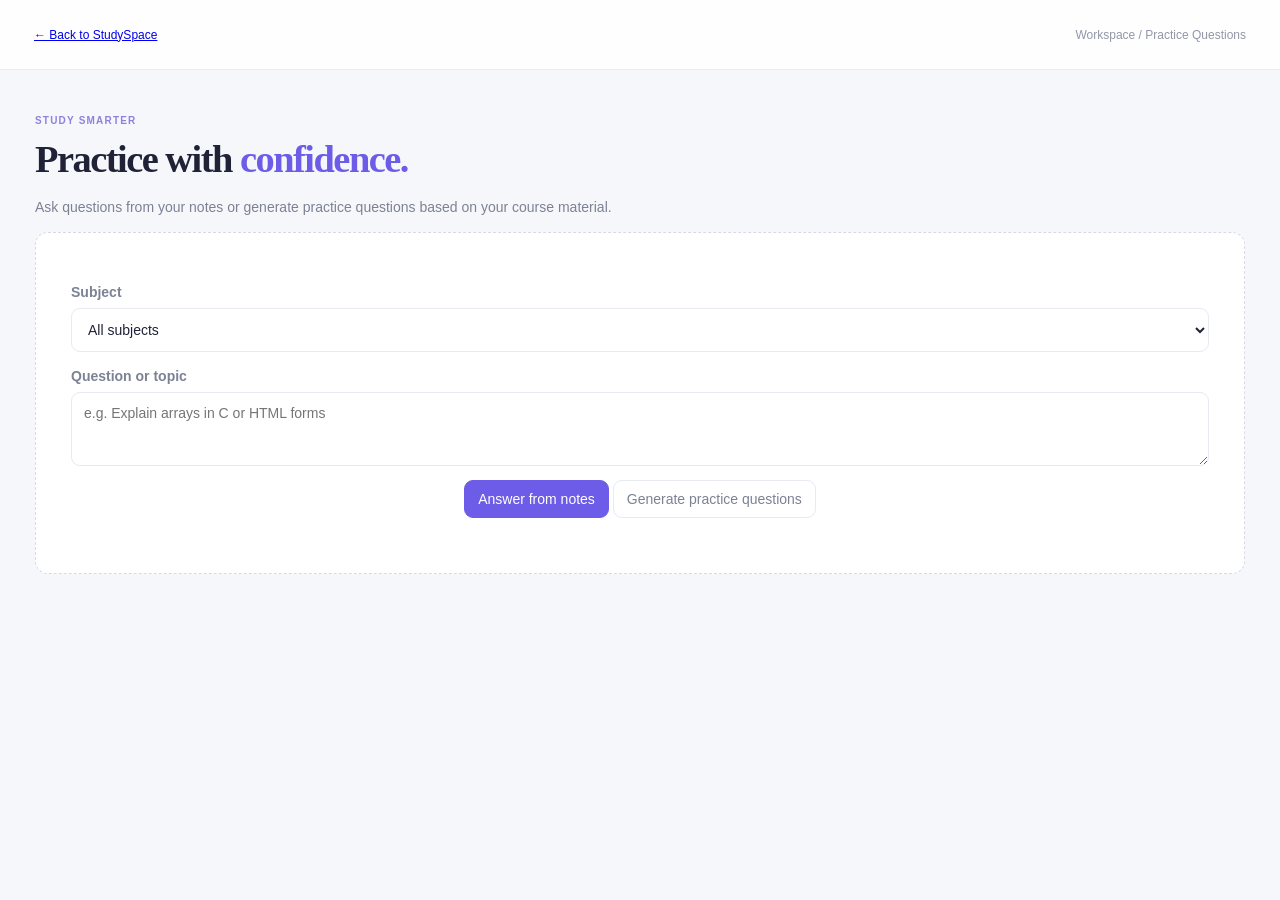
<file: practice.html>
<!doctype html>
<html lang="en"><head><meta charset="utf-8"><meta name="viewport" content="width=device-width,initial-scale=1"><title>Practice Questions — StudySpace</title><link rel="stylesheet" href="/styles.css"></head><body><main style="margin-left:0"><header><a href="/">← Back to StudySpace</a><span>Workspace / Practice Questions</span></header><div class="wrap"><p class="eyebrow">STUDY SMARTER</p><h1>Practice with <em>confidence.</em></h1><p class="muted">Ask questions from your notes or generate practice questions based on your course material.</p><section class="empty"><label for="subject">Subject</label><select id="subject"><option value="">All subjects</option><option value="PPC">PPC</option><option value="WP">WP</option><option value="EVS">EVS</option><option value="IKS">IKS</option><option value="LS">LS</option><option value="BDL">BDL</option></select><label for="topic">Question or topic</label><textarea id="topic" rows="3" placeholder="e.g. Explain arrays in C or HTML forms"></textarea><p><button class="primary" id="ask">Answer from notes</button> <button id="quiz">Generate practice questions</button></p><div id="result"></div></section><script src="/practice.js" defer></script></div></main></body></html>
</file>
<file: styles.css>
:root{--bg:#f6f7fb;--card:#fff;--ink:#202337;--muted:#7c8294;--line:#e8eaf2;--purple:#6d5ce7}*{box-sizing:border-box}body{margin:0;background:var(--bg);color:var(--ink);font:14px "DM Sans",sans-serif}button,input{font:inherit}button{cursor:pointer;border:1px solid var(--line);background:var(--card);color:inherit;border-radius:9px;padding:10px 13px}button:hover{border-color:#bcb3ff;color:var(--purple)}.sidebar{position:fixed;inset:0 auto 0 0;width:245px;background:var(--card);border-right:1px solid var(--line);padding:27px 18px;display:flex;flex-direction:column;gap:8px}.brand{display:flex;gap:12px;align-items:center;margin-bottom:25px}.brand strong{font:800 18px Manrope}.brand small{display:block;color:#9da2b1;font-size:8px;letter-spacing:1px;margin-top:4px}.logo{background:linear-gradient(135deg,#8e80ff,#5b4ad6);color:#fff;border-radius:12px;padding:9px 13px;font-size:20px}.label,.eyebrow,.section-title small{color:#8c82df;font-size:10px;font-weight:700;letter-spacing:1.2px}.sidebar>button{text-align:left;border:0;color:#72788a;background:transparent}.sidebar>button:hover{background:#f1eeff}.sidebar i{float:right;background:#eeeaff;color:#6d5ce7;padding:3px 6px;border-radius:5px;font-size:9px}.side-bottom{margin-top:auto;background:#f2efff;padding:16px;border-radius:13px;font-size:12px}.side-bottom p,.muted{color:var(--muted);line-height:1.6}.side-bottom button{background:transparent;color:var(--purple);border:0;padding-left:0}main{margin-left:245px}header{height:70px;background:#ffffffdf;backdrop-filter:blur(14px);border-bottom:1px solid var(--line);display:flex;align-items:center;justify-content:space-between;padding:0 34px;position:sticky;top:0;z-index:4;color:#9297a7;font-size:12px}header>div{display:flex;gap:8px}.wrap{max-width:1300px;margin:auto;padding:35px}h1{font:800 clamp(28px,3vw,39px)/1.2 Manrope;letter-spacing:-1.5px;margin:10px 0}h1 em{font-style:normal;color:var(--purple)}.hero-actions{display:flex;gap:10px;margin:20px 0 30px}.primary{background:var(--purple);color:#fff;border-color:var(--purple)}.secondary{color:var(--purple);background:#f0edff;border-color:#f0edff}.stats{display:grid;grid-template-columns:repeat(4,1fr);gap:13px;margin:30px 0}.stats article{background:var(--card);border:1px solid var(--line);border-radius:13px;padding:18px;display:grid;gap:8px}.stats small{color:#a0a5b4;font-size:9px;letter-spacing:1px}.stats strong{font:800 26px Manrope}.stats span{color:var(--muted);font-size:11px}.section-title{display:flex;justify-content:space-between;align-items:center;margin:30px 0 16px}.section-title h2{font:750 20px Manrope;margin:6px 0}.subjects{display:grid;grid-template-columns:repeat(5,minmax(0,1fr));gap:12px}.subject-card{background:var(--card);border:1px solid var(--line);border-radius:13px;text-align:left;padding:17px;min-height:140px;transition:.2s}.subject-card:hover{transform:translateY(-3px);box-shadow:0 10px 24px #443b8610}.subject-symbol{width:36px;height:36px;border-radius:11px;background:var(--soft);color:var(--accent);display:grid;place-items:center;margin-bottom:13px;font-weight:800}.subject-card strong,.doc-row strong{display:block;font:700 12px Manrope}.subject-card small,.doc-row small{display:block;color:var(--muted);font-size:10px;line-height:1.5;margin-top:6px}.docs{display:grid;gap:9px}.doc-row{display:flex;align-items:center;gap:12px;background:var(--card);border:1px solid var(--line);padding:13px;border-radius:10px}.doc-icon{background:#fff0ef;color:#e46b6b;border-radius:8px;padding:10px;font-size:10px;font-weight:800}.doc-main{flex:1;min-width:0}.section-title button{color:var(--purple)}.view-title{font:800 28px Manrope}.toolbar{margin:15px 0}.toolbar input{width:min(500px,100%);padding:12px;border:1px solid var(--line);border-radius:9px}.empty{background:var(--card);padding:35px;border:1px dashed #d8d9e7;border-radius:13px;text-align:center;color:var(--muted)}footer{display:flex;justify-content:space-between;color:#9da2b0;font-size:10px;margin-top:35px;padding-bottom:12px}#modal{position:fixed;inset:0;background:#10132288;z-index:10;padding:10vh 15px}.modal{background:var(--card);max-width:650px;margin:auto;padding:16px;border-radius:14px;max-height:75vh;overflow:auto}.modal input{width:70%;padding:12px;border:1px solid var(--line);border-radius:8px}#reader{position:fixed;inset:3vh 3vw;background:var(--card);z-index:12;border-radius:12px;overflow:hidden;display:flex;flex-direction:column}#reader iframe{flex:1;border:0}.reader-top{display:flex;gap:15px;align-items:center;padding:12px}.reader-top b{flex:1}.reader-top a{color:var(--purple)}#toast{position:fixed;bottom:20px;left:50%;transform:translateX(-50%);background:#24263a;color:#fff;padding:12px 16px;border-radius:9px;display:none;z-index:20}body.dark{--bg:#121421;--card:#1b1e2d;--ink:#f2f2fa;--muted:#a0a5ba;--line:#2d3044}body.dark header{background:#1b1e2ddd}body.dark .side-bottom{background:#292542}body.dark .subject-card,body.dark .stats article{background:var(--card)}[hidden]{display:none!important}#menu{display:none}@media(max-width:1100px){.subjects{grid-template-columns:repeat(3,1fr)}.wrap{padding:25px}.sidebar{width:220px}main{margin-left:220px}}@media(max-width:760px){.sidebar{transform:translateX(-100%);z-index:8;transition:.2s;box-shadow:0 0 40px #0002}.sidebar.open{transform:translateX(0)}main{margin-left:0}#menu{display:block}header{padding:0 13px;height:60px}.wrap{padding:22px 15px}.stats{grid-template-columns:repeat(2,1fr)}.subjects{grid-template-columns:repeat(2,minmax(0,1fr))}header button{padding:8px;font-size:11px}footer{gap:8px;flex-direction:column}}@media(max-width:400px){.subjects{gap:8px}.subject-card{padding:12px}h1{font-size:28px}}.nav-link{display:block;text-decoration:none;color:#72788a;padding:10px 13px;border-radius:9px}.nav-link:hover{background:#f1eeff;color:#6d5ce7}.empty label{display:block;text-align:left;font-weight:700;margin:16px 0 8px}.empty select,.empty textarea{display:block;width:100%;padding:12px;border:1px solid var(--line);border-radius:9px;background:var(--card);color:var(--ink);font:inherit}.empty textarea{resize:vertical}.empty #result{margin-top:20px;text-align:left;line-height:1.7}.empty #result article{background:var(--bg);padding:16px;border-radius:10px;white-space:pre-wrap}
</file>
